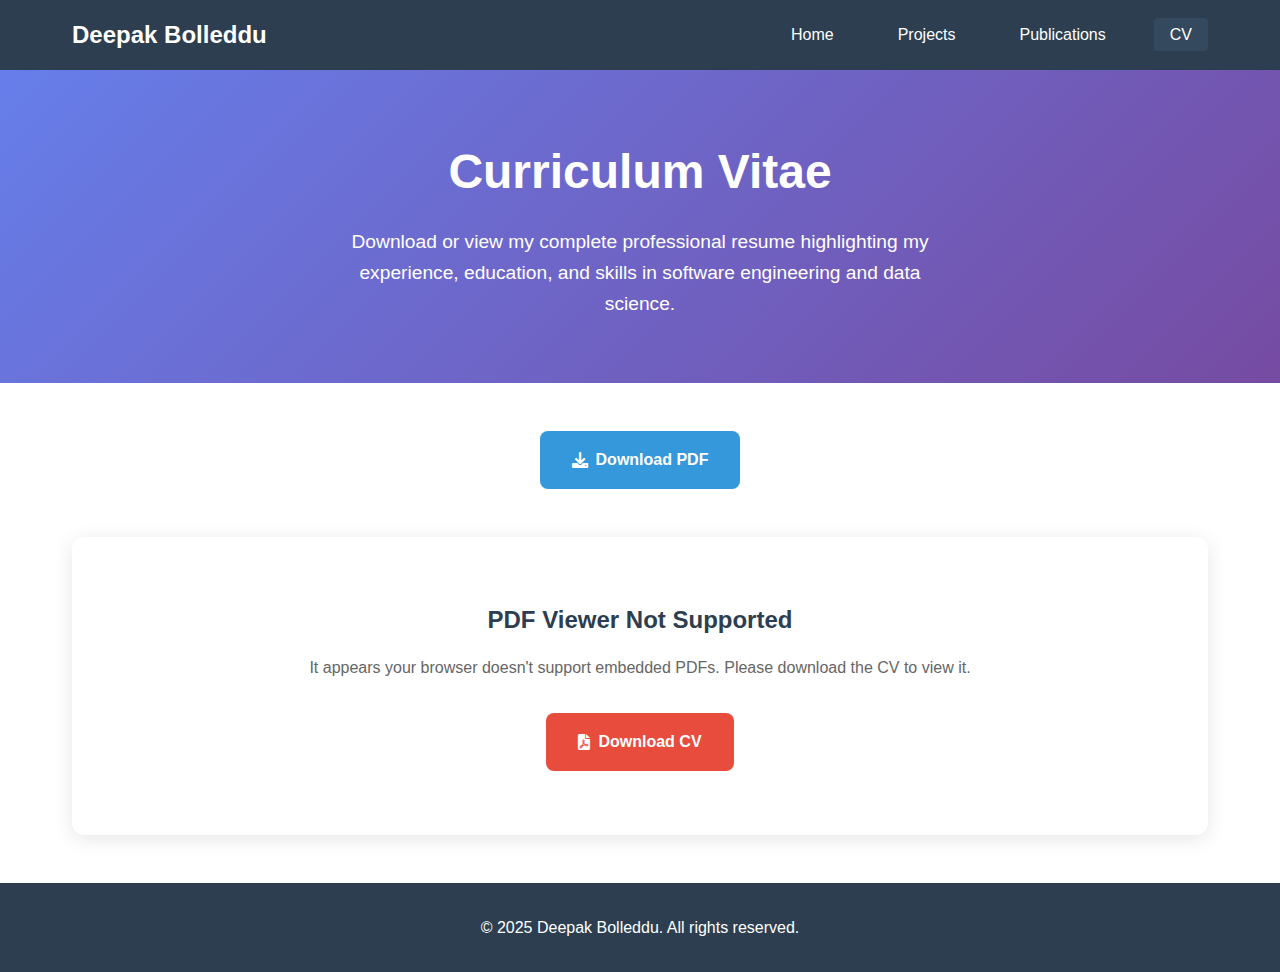
<file: cv.html>
<!DOCTYPE html>
<html lang="en">
<head>
    <meta charset="UTF-8">
    <meta name="viewport" content="width=device-width, initial-scale=1.0">
    <title>CV - Deepak Bolleddu</title>
    <link rel="stylesheet" href="https://cdnjs.cloudflare.com/ajax/libs/font-awesome/6.0.0-beta3/css/all.min.css">
    <style>
        * { margin: 0; padding: 0; box-sizing: border-box; }
        body { font-family: Arial, sans-serif; line-height: 1.6; color: #333; }
        header { background: #2c3e50; color: white; padding: 1rem 0; position: sticky; top: 0; z-index: 100; }
        nav { display: flex; justify-content: space-between; align-items: center; max-width: 1200px; margin: 0 auto; padding: 0 2rem; }
        .logo a { color: white; text-decoration: none; font-size: 1.5rem; font-weight: bold; }
        .nav-links { display: flex; list-style: none; gap: 2rem; }
        .nav-links a { color: white; text-decoration: none; padding: 0.5rem 1rem; border-radius: 4px; transition: background 0.3s; }
        .nav-links a:hover, .nav-links a.active { background: #34495e; }
        .hero { background: linear-gradient(135deg, #667eea 0%, #764ba2 100%); color: white; padding: 4rem 2rem; text-align: center; }
        .hero h1 { font-size: 3rem; margin-bottom: 1rem; }
        .hero p { font-size: 1.2rem; max-width: 600px; margin: 0 auto; }
        .cv-container { max-width: 1200px; margin: 0 auto; padding: 3rem 2rem; }
        .cv-actions { display: flex; justify-content: center; gap: 1rem; margin-bottom: 3rem; }
        .download-btn { background: #3498db; color: white; padding: 1rem 2rem; border-radius: 8px; text-decoration: none; font-weight: 600; display: inline-flex; align-items: center; gap: 0.5rem; transition: background 0.3s; }
        .download-btn:hover { background: #2980b9; }
        .pdf-container { background: white; border-radius: 12px; overflow: hidden; box-shadow: 0 4px 20px rgba(0,0,0,0.1); }
        .pdf-viewer { width: 100%; height: 80vh; border: none; }
        .pdf-fallback { text-align: center; padding: 4rem 2rem; }
        .pdf-fallback h2 { color: #2c3e50; margin-bottom: 1rem; }
        .pdf-fallback p { color: #666; margin-bottom: 2rem; }
        .fallback-btn { background: #e74c3c; color: white; padding: 1rem 2rem; border-radius: 8px; text-decoration: none; font-weight: 600; display: inline-flex; align-items: center; gap: 0.5rem; }
        .fallback-btn:hover { background: #c0392b; }
        footer { background: #2c3e50; color: white; padding: 2rem 0; text-align: center; }
        
        /* Responsive Design */
        @media (max-width: 768px) {
            .hero h1 { font-size: 2rem; }
            .hero p { font-size: 1rem; }
            .cv-container { padding: 2rem 1rem; }
            .cv-actions { flex-direction: column; align-items: center; }
            .pdf-viewer { height: 60vh; }
        }
    </style>
</head>
<body>
    <header>
        <nav>
            <div class="logo"><a href="index.html">Deepak Bolleddu</a></div>
            <ul class="nav-links">
                <li><a href="index.html">Home</a></li>
                <li><a href="projects.html">Projects</a></li>
                <li><a href="publications.html">Publications</a></li>
                <li><a href="cv.html" class="active">CV</a></li>
            </ul>
        </nav>
    </header>

    <section class="hero">
        <h1>Curriculum Vitae</h1>
        <p>Download or view my complete professional resume highlighting my experience, education, and skills in software engineering and data science.</p>
    </section>

    <section class="cv-container">
        <div class="cv-actions">
            <a href="docs/Deepak_Bolleddu_CV.pdf" class="download-btn" download>
                <i class="fas fa-download"></i> Download PDF
            </a>
        </div>

        <div class="pdf-container">
            <object data="docs/Deepak_Bolleddu_CV.pdf" type="application/pdf" class="pdf-viewer">
                <div class="pdf-fallback">
                    <h2>PDF Viewer Not Supported</h2>
                    <p>It appears your browser doesn't support embedded PDFs. Please download the CV to view it.</p>
                    <a href="docs/Deepak_Bolleddu_CV.pdf" class="fallback-btn" download>
                        <i class="fas fa-file-pdf"></i> Download CV
                    </a>
                </div>
            </object>
        </div>
    </section>

    <footer>
        <p>&copy; 2025 Deepak Bolleddu. All rights reserved.</p>
    </footer>

    <script src="js/cv.js"></script>
</body>
</html>
</file>
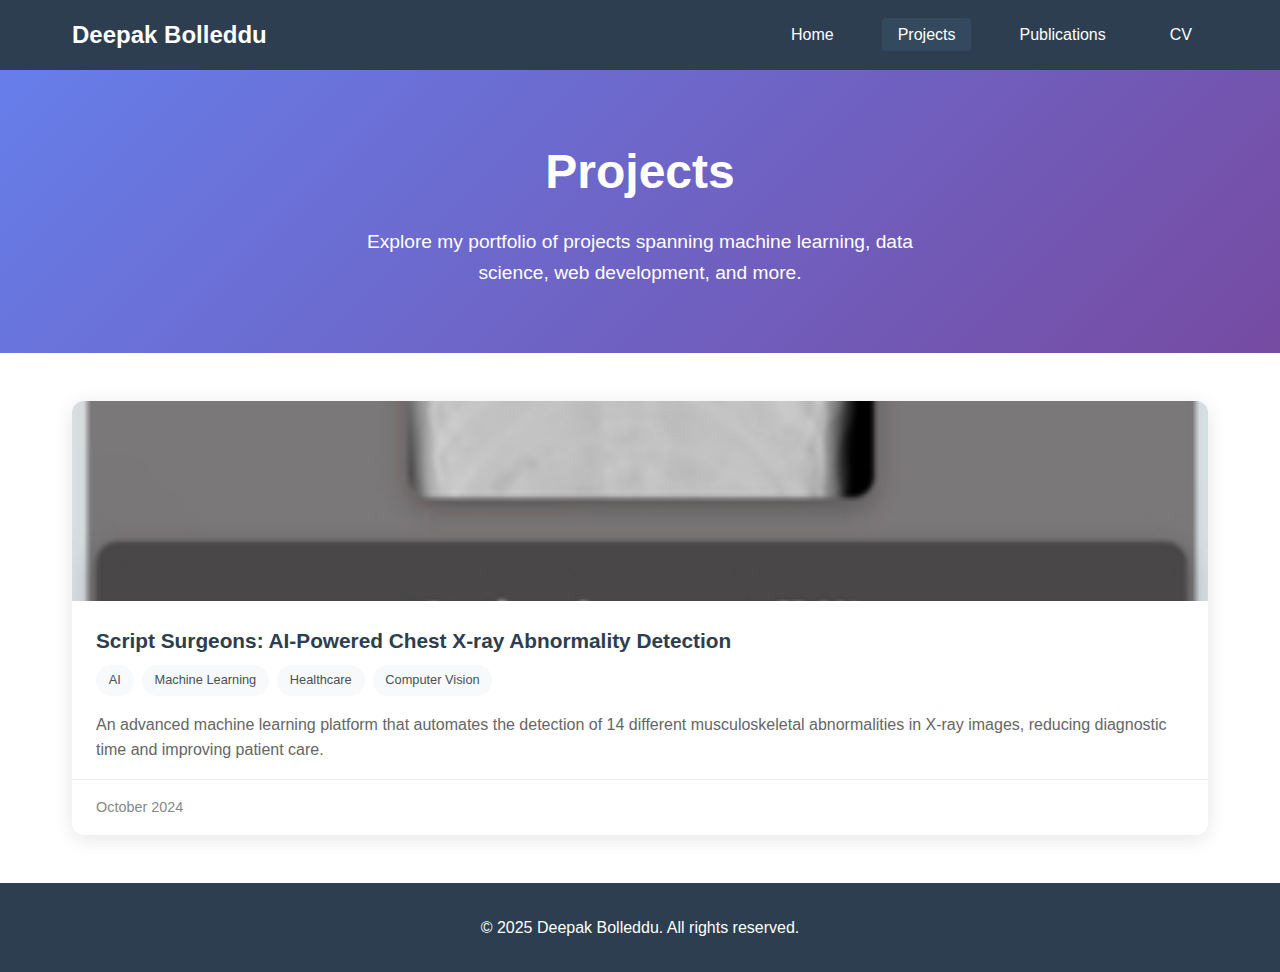
<file: projects.html>
<!DOCTYPE html>
<html lang="en">
<head>
    <meta charset="UTF-8">
    <meta name="viewport" content="width=device-width, initial-scale=1.0">
    <title>Projects - Deepak Bolleddu</title>
    <link rel="stylesheet" href="https://cdnjs.cloudflare.com/ajax/libs/font-awesome/6.0.0-beta3/css/all.min.css">
    <style>
        * { margin: 0; padding: 0; box-sizing: border-box; }
        body { font-family: Arial, sans-serif; line-height: 1.6; color: #333; }
        header { background: #2c3e50; color: white; padding: 1rem 0; position: sticky; top: 0; z-index: 100; }
        nav { display: flex; justify-content: space-between; align-items: center; max-width: 1200px; margin: 0 auto; padding: 0 2rem; }
        .logo a { color: white; text-decoration: none; font-size: 1.5rem; font-weight: bold; }
        .nav-links { display: flex; list-style: none; gap: 2rem; }
        .nav-links a { color: white; text-decoration: none; padding: 0.5rem 1rem; border-radius: 4px; transition: background 0.3s; }
        .nav-links a:hover, .nav-links a.active { background: #34495e; }
        .hero { background: linear-gradient(135deg, #667eea 0%, #764ba2 100%); color: white; padding: 4rem 2rem; text-align: center; }
        .hero h1 { font-size: 3rem; margin-bottom: 1rem; }
        .hero p { font-size: 1.2rem; max-width: 600px; margin: 0 auto; }
        .projects-container { display: grid; grid-template-columns: repeat(auto-fit, minmax(350px, 1fr)); gap: 2rem; padding: 3rem 2rem; max-width: 1200px; margin: 0 auto; }
        .project-card { background: white; border-radius: 12px; overflow: hidden; box-shadow: 0 4px 20px rgba(0,0,0,0.1); transition: transform 0.3s; cursor: pointer; }
        .project-card:hover { transform: translateY(-5px); }
        .project-thumbnail { width: 100%; height: 200px; object-fit: cover; }
        .project-title { padding: 1rem 1.5rem 0.5rem; font-size: 1.3rem; color: #2c3e50; margin: 0; }
        .project-categories { padding: 0 1.5rem; margin-bottom: 1rem; }
        .category-tag { display: inline-block; background: #f8f9fa; color: #495057; padding: 0.3rem 0.8rem; border-radius: 15px; font-size: 0.8rem; margin-right: 0.5rem; }
        .project-description { padding: 0 1.5rem; color: #666; line-height: 1.6; }
        .project-date { display: block; padding: 1rem 1.5rem; color: #888; font-size: 0.9rem; border-top: 1px solid #e9ecef; margin-top: 1rem; }
        .modal { display: none; position: fixed; top: 0; left: 0; width: 100%; height: 100%; background: rgba(0,0,0,0.8); z-index: 1000; }
        .modal-content { background: white; margin: 5% auto; padding: 2rem; width: 90%; max-width: 800px; border-radius: 12px; position: relative; max-height: 80vh; overflow-y: auto; }
        .close-button { position: absolute; top: 15px; right: 20px; font-size: 2rem; cursor: pointer; color: #666; }
        .modal-title { color: #2c3e50; margin-bottom: 1rem; padding-right: 40px; }
        .modal-description { margin-bottom: 2rem; line-height: 1.8; }
        .technology-tag { background: #3498db; color: white; padding: 0.5rem 1rem; border-radius: 20px; font-size: 0.9rem; margin-right: 0.5rem; }
        .modal-link { background: #3498db; color: white; padding: 0.8rem 1.5rem; border-radius: 8px; text-decoration: none; margin-right: 1rem; }
        footer { background: #2c3e50; color: white; padding: 2rem 0; text-align: center; }
    </style>
</head>
<body>
    <header>
        <nav>
            <div class="logo"><a href="index.html">Deepak Bolleddu</a></div>
            <ul class="nav-links">
                <li><a href="index.html">Home</a></li>
                <li><a href="projects.html" class="active">Projects</a></li>
                <li><a href="publications.html">Publications</a></li>
                <li><a href="cv.html">CV</a></li>
            </ul>
        </nav>
    </header>

    <section class="hero">
        <h1>Projects</h1>
        <p>Explore my portfolio of projects spanning machine learning, data science, web development, and more.</p>
    </section>

    <section id="projects-grid" class="projects-container">
        <!-- Projects will be loaded here -->
    </section>

    <div id="project-modal" class="modal">
        <div class="modal-content">
            <span class="close-button">&times;</span>
            <div id="modal-content-container"></div>
        </div>
    </div>

    <footer>
        <p>&copy; 2025 Deepak Bolleddu. All rights reserved.</p>
    </footer>

    <script src="js/projects.js"></script>
</body>
</html>
</file>
